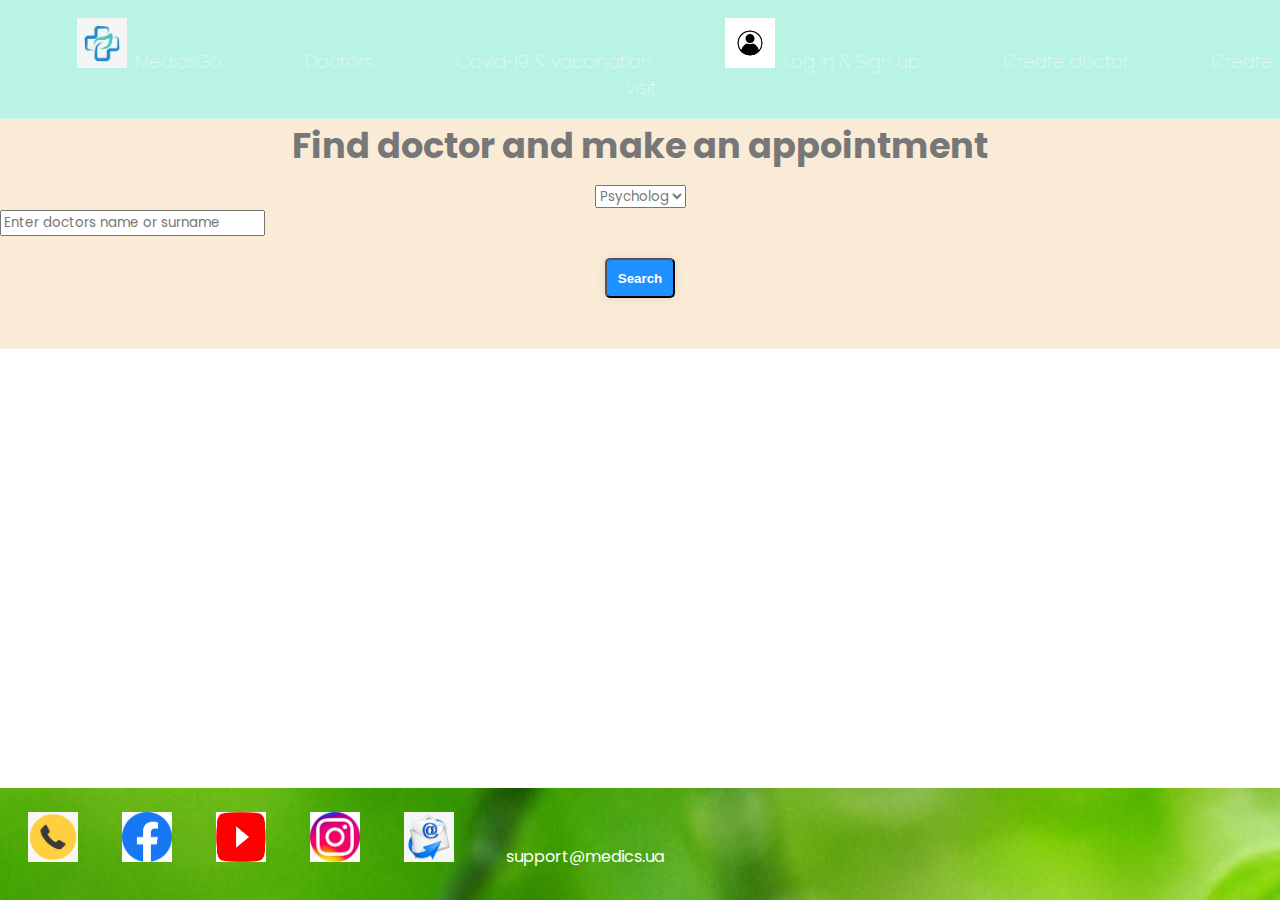
<file: MedicalHTML/index.html>
<!DOCTYPE html>
<html>
    <head>
        <link rel="stylesheet"  href="style.css"/>
        <link rel="stylesheet"  href="NavStyle.css"/>
    </head>
        <body>
            <header class="main-header">
               <nav class="nav main-nav">
                    <ul>          
                        <li><img class = "img-logo" src = "images/logo.jpg" width = "50" height = "50" ><a href="index.html">MedicsGo</a></li>                        
                        <li><a href="doctors.html">Doctors</a></li>
                        <li><a href="https://www.medicover.pl/en/coronavirus/vaccination/">Covid-19 & vaccination</a></li>                       
                        <li><img  class ="img-login" src="images/login.jpg" width="50" height="50"  ><a href ="LoginForm.html">Log in & Sign up</a></li>
                        <li><a href="CreateDoctor.html">Create doctor</a></li>
                        <li><a href="CreateVisit.html">Create visit</a></li>
                                         
                    </ul>
                </nav>              
            </header>
            
            <nav class = "main-middle">
                
                    <h1>Find doctor and make an appointment</h1>
                <select name = "specialty" id ="specialty">
                    <option value ="psycholog">Psycholog</option>
                    <option value ="chirurg">Chirurg</option>
                </select>
                <div class="top-nav">
                    <input type="text" placeholder="Enter doctors name or surname">
                  </div>
                  <button class="button">Search</button>
                  
                   
            </nav>
        
            <footer class="main-footer">
            <nav class="footer contact-main">
                <ul>
                    <li><img src="images/phone.png" width="50" height="50"></li>
                    <li><img src="images/fb.png" width="50" height="50"></li>
                    <li><img src="images/youtube.png" width="50" height="50"></li>
                    <li><img src="images/instagram.jpg" width="50" height="50"></li>
                    <li><img src ="images/email.jpg" width="50" height="50"></li>
                    <li><a href="https://mail.google.com">support@medics.ua</a></li>
                </ul>
            </nav>
            
            
        </footer>

</body>
</html>
</file>
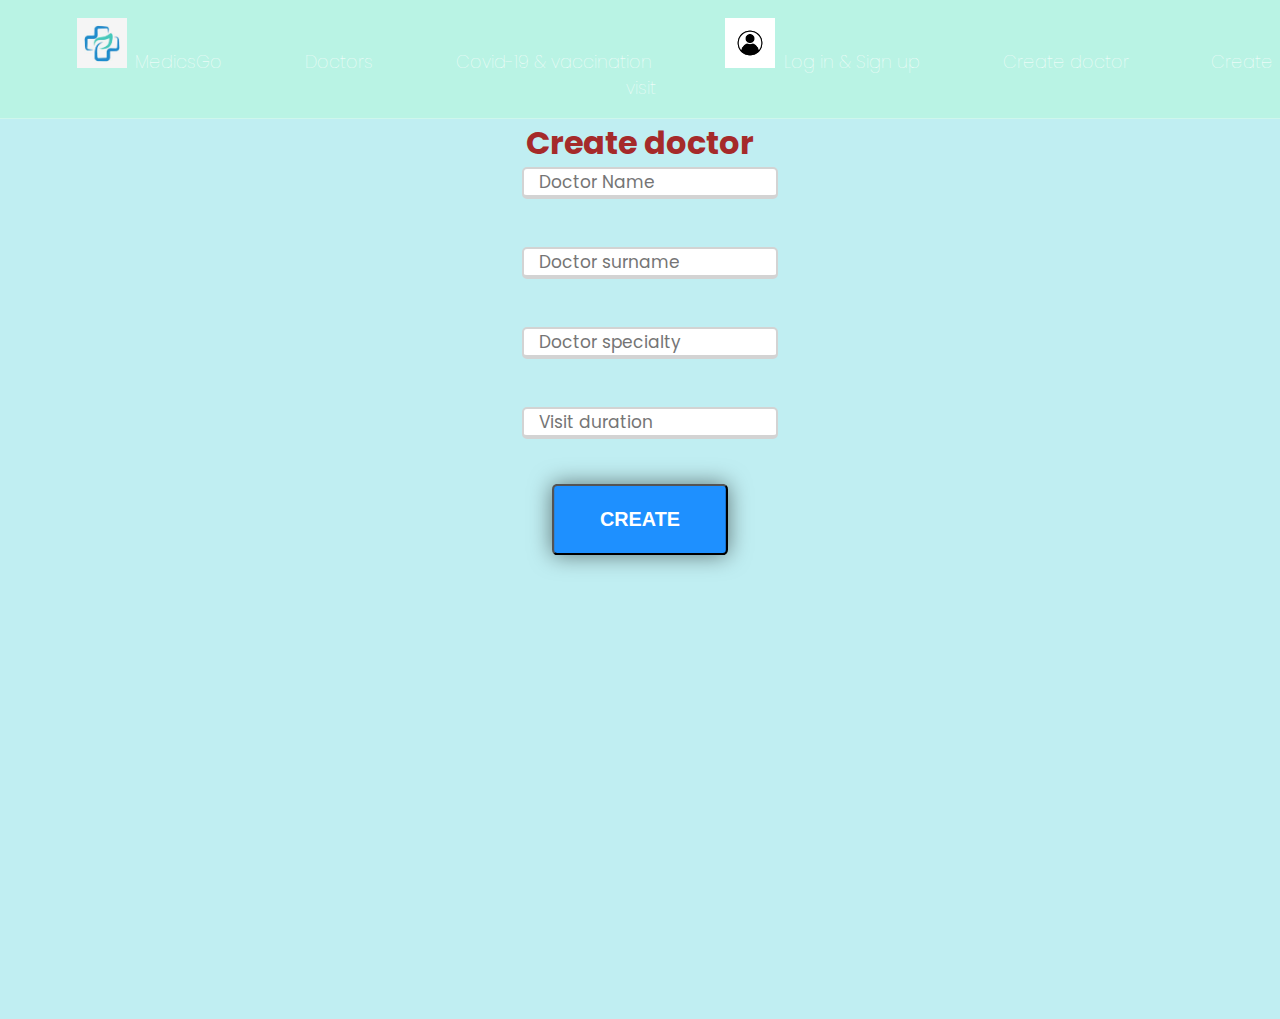
<file: MedicalHTML/CreateDoctor.html>
<!DOCTYPE html>
<html>
   
<head>
    <link rel="stylesheet"  href="doctorCStyle.css"/>
    <link rel="stylesheet" href="NavStyle.css" /> 
</head>
        <body>
            <header class="main-header">
                <nav class="nav main-nav">
                    <ul>          
                        <li><img class = "img-logo" src = "images/logo.jpg" width = "50" height = "50" ><a href="index.html">MedicsGo</a></li>                        
                        <li><a href="doctors.html">Doctors</a></li>
                        <li><a href="https://www.medicover.pl/en/coronavirus/vaccination/">Covid-19 & vaccination</a></li>                       
                        <li><img  class ="img-login" src="images/login.jpg" width="50" height="50"  ><a href ="LoginForm.html">Log in & Sign up</a></li>
                        <li><a href="CreateDoctor.html">Create doctor</a></li>
                        <li><a href="CreateVisit.html">Create visit</a></li>                   
                    </ul>
                </nav>
            </header>

            <div class="main-create">
                <h1>Create doctor</h1>
                <form action="#" class="doctorInfo">
                    <div class="field">
                        <input type="text" placeholder="Doctor Name" required>
                    </div>
                    <div class="field">
                        <input type="text" placeholder="Doctor surname" required>
                    </div>
                    <div class="field">
                        <input type="text" placeholder="Doctor specialty" required>
                    </div>
                    <div class="field">
                        <input type="number" min="15" max="60" placeholder="Visit duration" required>
                    </div>
                    <button class="button_create">Create</button>
                </form>
                
            </div>
        </body>
</html>
</file>
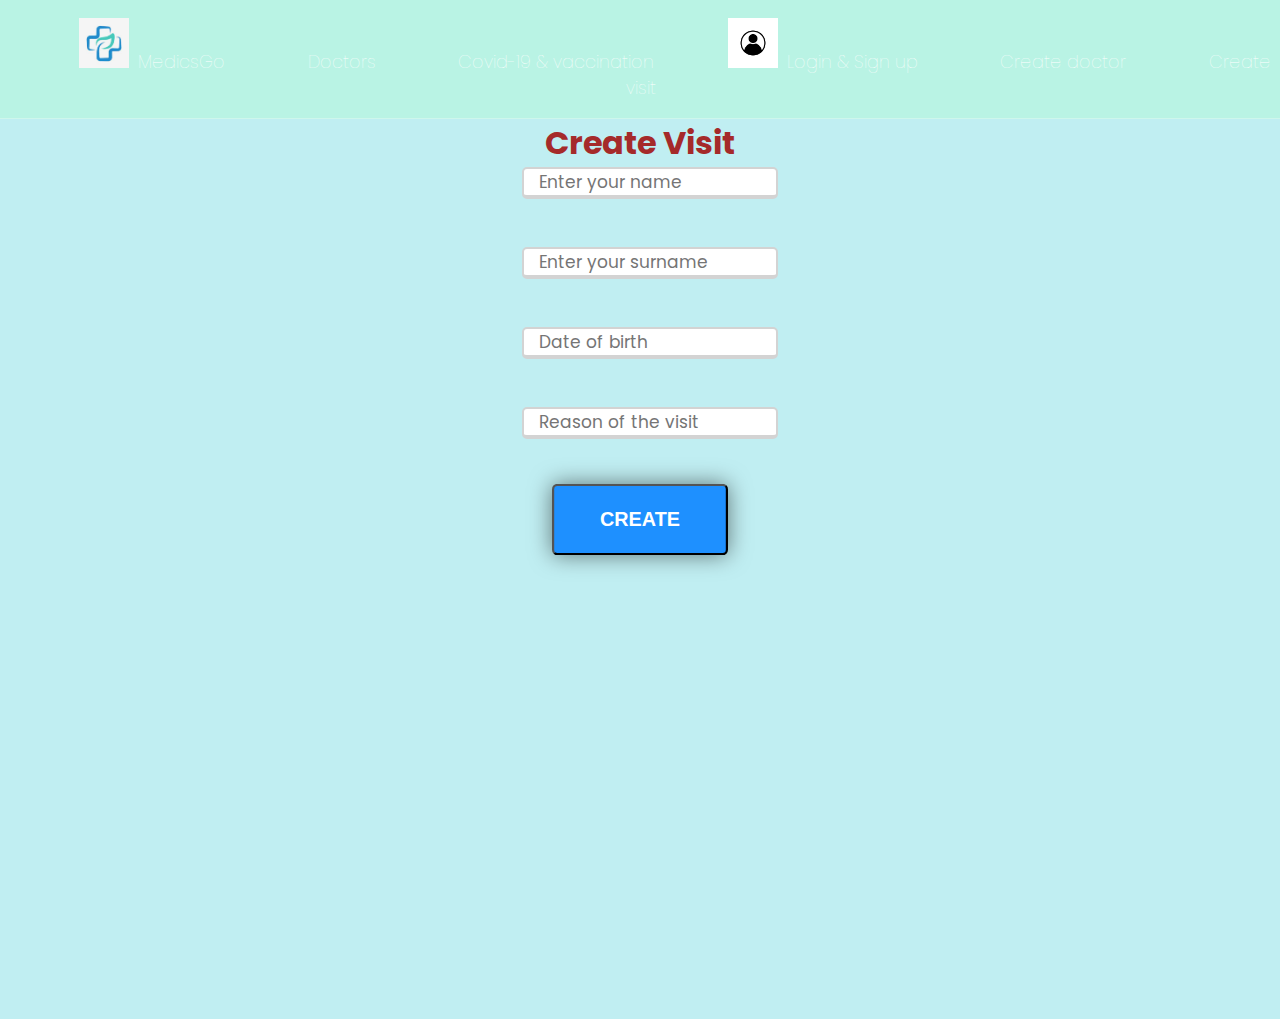
<file: MedicalHTML/CreateVisit.html>
<!DOCTYPE html>
<html>

<head>
    <link rel="stylesheet" href="VisitStyle.css" />
    <link rel="stylesheet" href="NavStyle.css" /> 
</head>
<body>
    <header class="main-header">
        <nav class="nav main-nav">
            <ul>
                <li><img class="img-logo" src="images/logo.jpg" width="50" height="50"><a href="index.html">MedicsGo</a>
                </li>
                <li><a href="doctors.html">Doctors</a></li>
                <li><a href="https://www.medicover.pl/en/coronavirus/vaccination/">Covid-19 & vaccination</a></li>
                <li><img class="img-login" src="images/login.jpg" width="50" height="50"><a href="LoginForm.html">Login & Sign up</a></li>
                <li><a href="CreateDoctor.html">Create doctor</a></li>
                <li><a href="CreateVisit.html">Create visit</a></li>
            </ul>
        </nav>
    </header>

    

    <div class="main-create">
        <h1>Create Visit</h1>
        <form action="#" class="visitInfo">
            <div class="field">
                <input type="text" placeholder="Enter your name" required>
            </div>
            <div class="field">
                <input type="text" placeholder="Enter your surname" required>
            </div>
            <div class="field">
                <input type="text" placeholder="Date of birth" required>
            </div>
            <div class="field">
                <input type="text" placeholder="Reason of the visit" required>
            </div>
            
            <button class="button_create">Create</button>
        </form>
        
    </div>

    

</body>

</html>
</file>
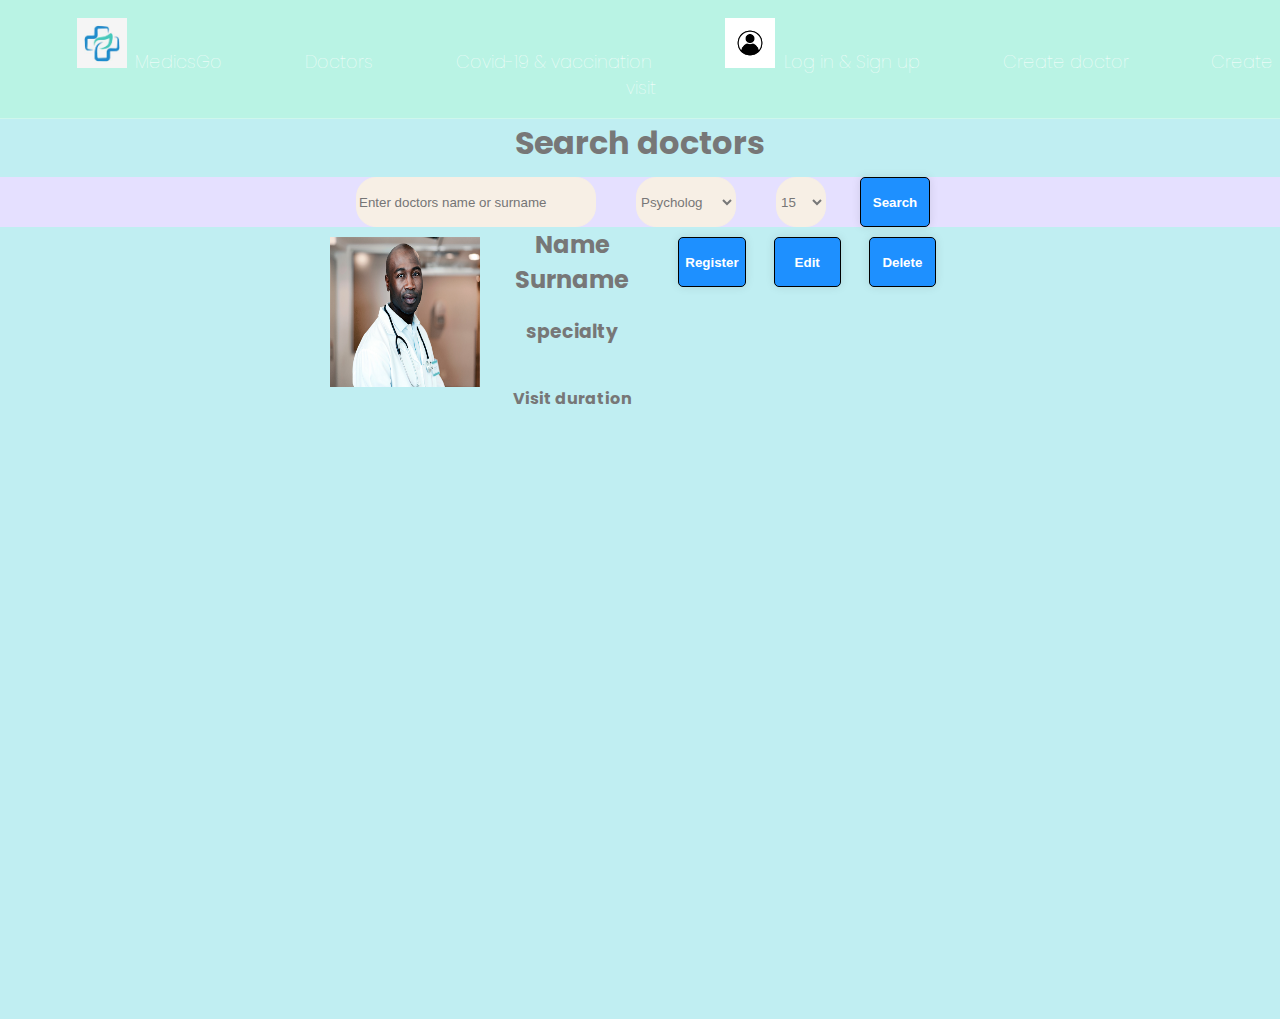
<file: MedicalHTML/doctors.html>
<!DOCTYPE html>
<html>

<head>
    <link rel="stylesheet" href="doctorsSearch.css" />
    <link rel="stylesheet" href="NavStyle.css" />
</head>

<body>
    <header class="main-header">
        <nav class="nav main-nav">
            <ul>
                <li><img class="img-logo" src="images/logo.jpg" width="50" height="50"><a href="index.html">MedicsGo</a>
                </li>
                <li><a href="doctors.html">Doctors</a></li>
                <li><a href="https://www.medicover.pl/en/coronavirus/vaccination/">Covid-19 & vaccination</a></li>
                <li><img class="img-login" src="images/login.jpg" width="50" height="50"><a href="LoginForm.html">Log in
                        & Sign up</a></li>
                <li><a href="CreateDoctor.html">Create doctor</a></li>
                <li><a href="CreateVisit.html">Create visit</a></li>
            </ul>
        </nav>
    </header>
    <div class="main-content">
        <h1>Search doctors</h1>
        <div class="filters">
            <input type="text" placeholder="Enter doctors name or surname">
            <div class="specialty-input">
                <select name="specialty" id="specialty">
                    <option value="psycholog">Psycholog</option>
                    <option value="chirurg">Chirurg</option>
                </select>
            </div>

            <select name="duration" id="duration">
                <option value="15">15</option>
                <option value="30">30</option>
                <option value="45">45</option>
                <option value="60">60</option>
            </select>

            <button class="button">Search</button>

        </div>
        <div class="doctors-main">
            <div class="doctor-profile">
                <img class="doctor-img" src="images/docotorB.jpg" width="150" height="150">
                <div class="doctor-info">
                    <h2 class="doctor-name">Name Surname</h2>
                    <h3 class="doctor-specialty">specialty</h3>
                    <h4 class="doctor-visit-duration">Visit duration</h4>
                </div>

                <button class="button" onclick="window.location.href='CreateVisit.html'">Register</button>
                <button class="button">Edit</button>
                <button class="button">Delete</button>

            </div>


        </div>

        </div>
</body>

</html>
</file>
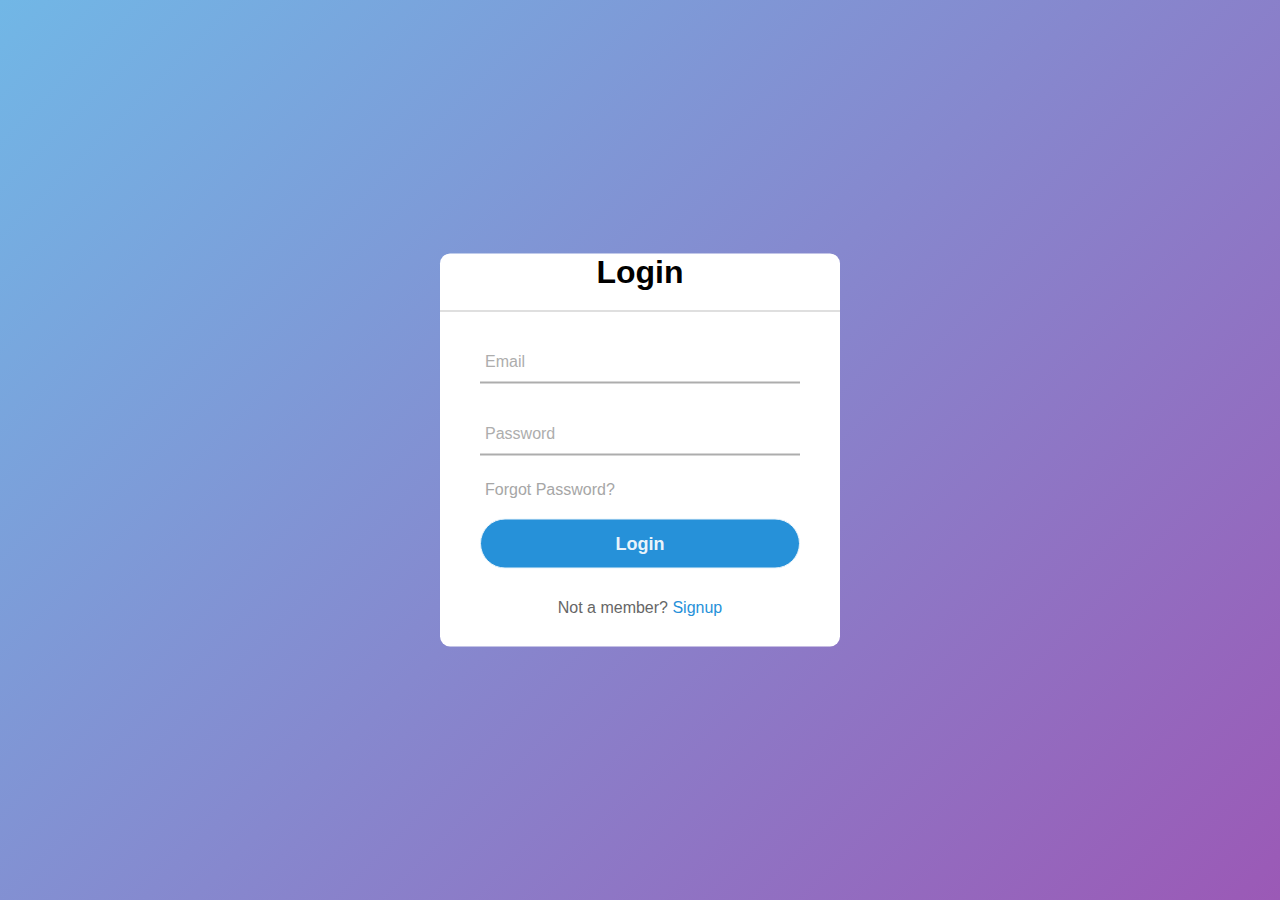
<file: MedicalHTML/LoginForm.html>
<!DOCTYPE html>

<html lang="en" dir="ltr">
    <head>
        <meta charset="utf-8">
        <title>Animated Login Form</title>
        <link rel="stylesheet" href="LoginStyle.css">
    </head>
    <body>
        <div class="center">
            <h1>Login</h1>
            <form method="post">
                <div class="txt_field">
                    <input type="text" required>
                    <label>Email</label>
                </div>
                <div class="txt_field">
                    <input type="password" required>
                    <label>Password</label>
                </div>
                <div class="pass">Forgot Password?</div>
                <input type="submit" value="Login">
                <div class="signup_link">
                    Not a member? <a href="SignupForm.html">Signup</a>
                </div>
            </form>
        </div>
    </body>

</html>
</file>
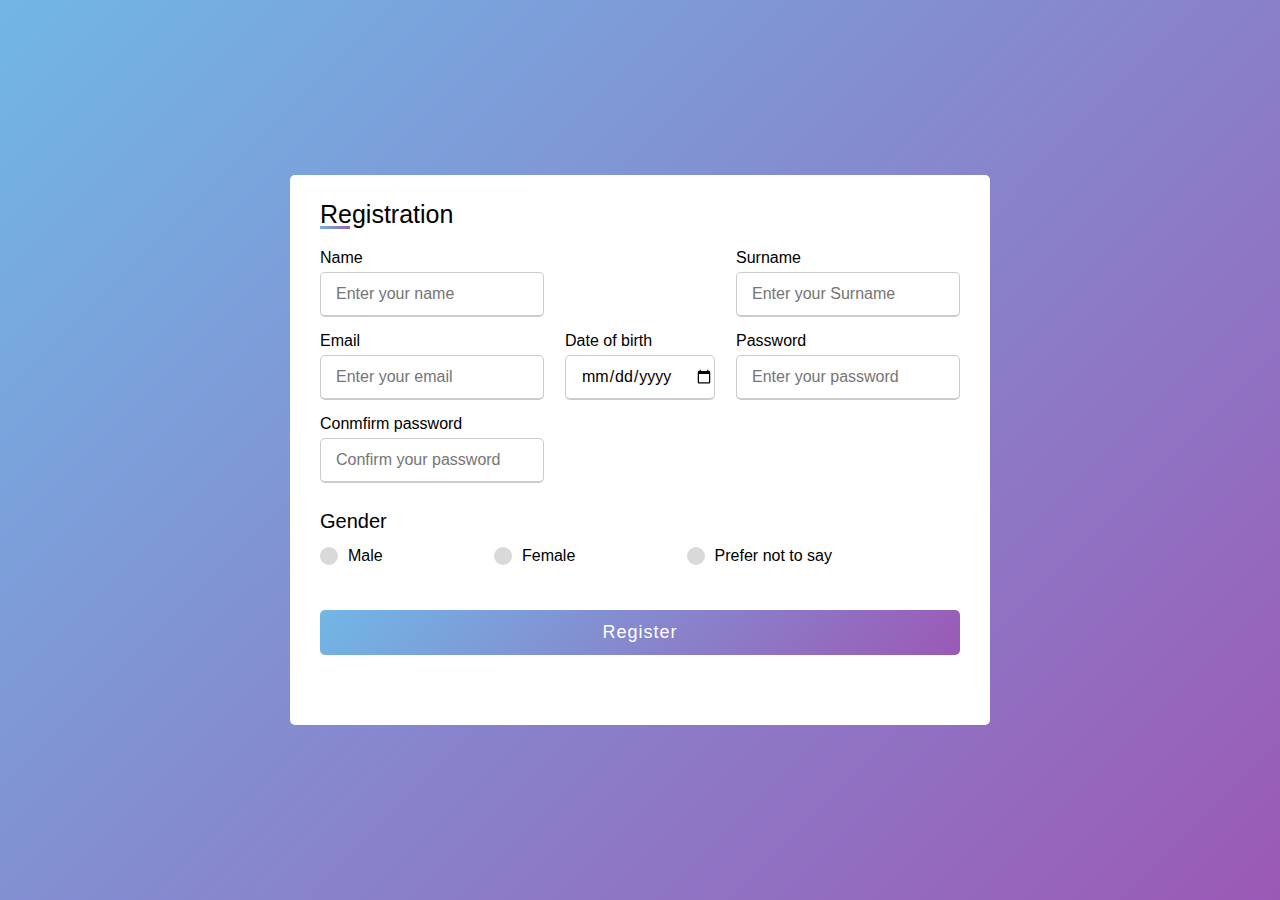
<file: MedicalHTML/SignupForm.html>
<!DOCTYPE html>

<html lang="en" dir="ltr">
    <head>
        <meta charset="UTF-8">
        <title> Resonsive Registration Form </title>
        <link rel="stylesheet" href="SignupStyle.css">
        <meta name="viewport"  content="width=device-wigth, initial-scale=1.0">
    </head>
    <body>
        <div class="container">
            <div class="title">Registration</div>
            <form action="#">
                <div class="user-details">
                    <div class="input-box">
                        <span class="details">Name</span>
                        <input type="text" placeholder="Enter your name" required>
                    </div>
                    <div class="input-box">
                        <span class="details">Surname</span>
                        <input type="text" placeholder="Enter your Surname" required>
                    </div>
                    <div class="input-box">
                        <span class="details">Email</span>
                        <input type="text" placeholder="Enter your email" required>
                    </div>
                    <div class="input-box">
                        <span class="details">Date of birth</span>
                        <input type="date" placeholder="Enter your date of birth" required>
                    </div>
                    <div class="input-box">
                        <span class="details">Password</span>
                        <input type="text" placeholder="Enter your password" required>
                    </div>
                    <div class="input-box">
                        <span class="details">Conmfirm password</span>
                        <input type="text" placeholder="Confirm your password" required>
                    </div>
                </div>
                <div class="gender-details">
                    <input type="radio" name="gender" id="dot-1">
                    <input type="radio" name="gender" id="dot-2">
                    <input type="radio" name="gender" id="dot-3">
                    <span class="gender-title">Gender</span>
                    <div class="category">
                        <label for="dot-1">
                            <span class="dot one"></span>
                            <span class="gender">Male</span>
                        </label>
                        <label for="dot-2">
                            <span class="dot two"></span>
                            <span class="gender">Female</span>
                        </label>
                        <label for="dot-3">
                            <span class="dot three"></span>
                            <span class="gender">Prefer not to say</span>
                        </label>
                    </div>
                </div>
                <div class="button">
                    <input type="submit" value="Register">
                </div>
            </form>

        </div>
    </body>
</html>
</file>
<file: MedicalHTML/style.css>
h1 {
    margin: 0;
    margin-bottom: 10px;
}


.footer li {
    margin: 20px;
    display: inline;
}

.footer a {
    align-items: center;
    padding: .5em;
    color: white;
    text-decoration: none;
}


.main-middle {
    background-color: antiquewhite;
    background-blend-mode: multiply;
    background-size: auto;
    padding-bottom: 50px;

}

.main-middle {
    text-align: center;
    font-size: 1.1em;
    font-weight: lighter;
    border-bottom: 1px solid rgba(255, 255, 255, .3);
}

.img-logo {
    align-items: center;

}

.top-nav {
    justify-content: center;
}


.main-footer {
    background-image: url("images/footer.jpg");
    position: absolute;
    bottom: 0;
    width: 100%;

}

.contact-main {
    clear: both;
    display: inline-block;
    overflow: hidden;
    white-space: nowrap;
}

.contact-main ul {
    align-items: center;
    padding: .5em;
    color: white;
    text-decoration: none;

}

.button {
    width: 70px;
    height: 40px;
    border-radius: 5px;
    cursor: pointer;
    box-shadow: 0 0 10px rgba(0, 0, 0, 0.1);
    font-family: "Roboto", sans-serif;
    color: #fff;
    background: #1e90ff;
    font-weight: bold;
}

.top-nav {
    width: 30px;
    height: 50px;
}
</file>
<file: MedicalHTML/NavStyle.css>
@import url('https://fonts.googleapis.com/css2?family=Poppins:ital,wght@0,100;0,200;0,300;0,400;0,500;0,600;0,700;0,800;0,900;1,100;1,200;1,400;1,500;1,600;1,700;1,800;1,900&family=Sofia+Sans:ital,wght@1,200&display=swap');

*{
    box-sizing: border-box;
    font-family: Poppins;
    color: #777;
}


body{
    padding: 0;
    margin: 0;
    
}


.main-header{
    background-color: #B9F3E4;
    margin: 0;
    
    
}

.nav-ul{
    margin: 0;
}

.nav li{
    display: inline;
}
.nav a {
    align-items: center;
    padding: .5em;
    color: white;
    text-decoration: none;
}

.main-nav{
    justify-content: center;
    display: flex;
    flex-direction: row;
    text-align: center;
    font-size: 1.1em;
    font-weight: lighter;
    border-bottom: 1px solid rgba(255, 255, 255, .3);

}

.main-nav li{
    margin-inline: 30px;

}

.nav a:hover{
    background-color: rgba(255, 255, 255, .3);

}
</file>
<file: MedicalHTML/doctorCStyle.css>
.main-create h1{
    margin: 0;
    color: brown;
    
}


.main-create{
    text-align: center;
    background-color: #C0EEF2;
    height: 100vh;
}

.main-create form .field input {
    height: 40%;
    width: 20%;
    outline: none;
    padding-left: 15px;
    font-size: 17px;
    border-radius: 5px;
    border: 2px solid lightgrey;
    border-bottom-width: 4px;
    transition: all 0.4s ease;
}

.main-create form .field{
    height: 80px;
    width: 100%;
    margin-inline-start: 10px;
}

.button_create{
    font-family: "Roboto", sans-serif;
    font-size: 18px;
    font-weight: bold;
    background: #1e90ff;
    width:  160px;
    padding: 20px;
    text-align: center;
    text-decoration: none;
    text-transform: uppercase;
    color: #fff;
    border-radius: 5px;
    cursor: pointer;
    box-shadow: 0 0 10px rgba(0, 0, 0, 0.1);
    -webkit-transform-property: box-shadow, transform;
    transition-property: box-shadow, transform;

}

.button_create, .button_create:focus, .button_create:active{
    box-shadow: 0 0 20px rgba(0, 0, 0, 0.5);
    -webkit-transform: scale(1.1);
    transform: scale(1.1);
}
</file>
<file: MedicalHTML/VisitStyle.css>
.main-create h1{
    margin: 0;
    color: brown;
    
    
}


.main-create{
    text-align: center;
    background-color: #C0EEF2;
    height: 100vh;
}

.main-create form .field input {
    height: 40%;
    width: 20%;
    outline: none;
    padding-left: 15px;
    font-size: 17px;
    border-radius: 5px;
    border: 2px solid lightgrey;
    border-bottom-width: 4px;
    transition: all 0.4s ease;
    
}

.main-create form .field{
    height: 80px;
    width: 100%;
    margin-inline-start: 10px;
     
}

.button_create{
    font-family: "Roboto", sans-serif;
    font-size: 18px;
    font-weight: bold;
    background: #1e90ff;
    width:  160px;
    padding: 20px;
    text-align: center;
    text-decoration: none;
    text-transform: uppercase;
    color: #fff;
    border-radius: 5px;
    cursor: pointer;
    box-shadow: 0 0 10px rgba(0, 0, 0, 0.1);
    -webkit-transform-property: box-shadow, transform;
    transition-property: box-shadow, transform;

}

.button_create, .button_create:focus, .button_create:active{
    box-shadow: 0 0 20px rgba(0, 0, 0, 0.5);
    -webkit-transform: scale(1.1);
    transform: scale(1.1);
}
</file>
<file: MedicalHTML/doctorsSearch.css>
body{
    padding: 0;
    margin: 0;
}

.doctors-main {
    margin: 0;  
}


.doctor-info{
    display: block;

}

h1{
    margin:0;
    margin-bottom: 10px;
}

.doctor-profile{
    display: flex;
    justify-content: space-between;
}

.doctor-name{
    margin-top: -10px;
}

.doctor-specialty{
    margin-top: 5px;
    
}

.doctor-visit-duration{
    margin-top: 40px;
}


.button {
    width: 70px;
    height: 50px;
    border-radius: 5px;
    border: 1px solid black;
    cursor: pointer;
    box-shadow: 0 0 10px rgba(0, 0, 0, 0.1);
    font-family: "Roboto", sans-serif;
    color: #fff;
    background: #1e90ff;
    font-weight: bold;
    margin-inline: 14px;
    
}

.filters{
    display: flex;
    justify-content: center;
    background-color: #E5E0FF;
 
    
}

input, select{
    height: 50px;
    width: 100px;
    border: 1px solid #F7EFE5;
    margin-inline: 20px;
    font-family: "Roboto", sans-serif;
    background: #F7EFE5;
    border-radius: 20px;
}

.filters input{
    width: 240px;


}

#duration{
    width: 50px;
}

.main-content {
    text-align: center;
    background-color: #C0EEF2;
    height: 100vh;
    
}


.doctors-main {
    margin: auto;
    width: 50%;
    padding: 10px
}
</file>
<file: MedicalHTML/LoginStyle.css>
@import url('https://fonts.googleapis.com/css2?family=Poppins:ital,wght@0,100;0,200;0,300;0,400;0,500;0,600;0,700;0,800;0,900;1,100;1,200;1,400;1,500;1,600;1,700;1,800;1,900&family=Sofia+Sans:ital,wght@1,200&display=swap');

* {
    margin: 0;
    padding: 0;
    box-sizing: border-box;
    font-family: 'Popins', sans-serif;
}

body {
    display: flex;
    height: 100vh;
    justify-content: center;
    align-items: center;
    background: linear-gradient(135deg, #71b7e6, #9b59b6);
}


.center{
    position: absolute;
    top: 50%;
    left:  50%;
    transform: translate(-50%, -50%);
    width: 400px;
    background: white;
    border-radius:  10px;   
}

.center h1{
    text-align: center;
    padding: 0 0 20px 0;
    border-bottom: 1px solid silver;
}

.center form{
    padding:  0 40px;
    box-sizing: border-box;
}

form .txt_field{
    position: relative;
    border-bottom: 2px solid #adadad;
    margin: 30px 0;
}

.txt_field input{
    width: 100%;
    padding: 0 5px;
    height: 40px;
    font-size:  16px;
    border: none;
    background: none;
    outline: none;
}

.txt_field label{
    position: absolute;
    top: 50%;
    left: 5px;
    color: #adadad;
    transform: translateY(-50%);
    font-size: 16px;
    pointer-events: none;
    transition:  .5s;
}

.txt_field span::before{
    content: '';
    position: absolute;
    top: 40px;
    left: 0;
    width: 100%;
    height: 2px;
    background: #2691d9;
}

.txt_field input:focus ~ label,
.txt_field input:valid ~ label{
    top: -5px;
    color: #2691d9;

}

.txt_field input:focus ~ span::before,
.txt_field input:valid ~ span::before{
    width: 100%;
}

.pass{
    margin: -5px 0 20px 5px;
    color: #a6a6a6;
    cursor: pointer;
}

.pass:hover{
    text-decoration: underline;
}

input[type="submit"]{
    width: 100%;
    height: 50px;
    border: 1px solid;
    background: #2691d9;
    border-radius: 25px;
    font-size: 18px;
    color: #e9f4fb;
    font-weight: 700;
    cursor: pointer;
    outline: none;
}

input[type="submit"]:hover{
    border-color: #2691d9;
    transition: .5s;
}

.signup_link{
    margin: 30px 0;
    text-align: center;
    font-size: 16px;
    color: #666666;  
}

.signup_link a{
    color: #2691d9;
    text-decoration: none;
}

.signup_link a:hover{
    text-decoration: underline;
}
</file>
<file: MedicalHTML/SignupStyle.css>
@import url('https://fonts.googleapis.com/css2?family=Poppins:ital,wght@0,100;0,200;0,300;0,400;0,500;0,600;0,700;0,800;0,900;1,100;1,200;1,400;1,500;1,600;1,700;1,800;1,900&family=Sofia+Sans:ital,wght@1,200&display=swap');

* {
    margin: 0;
    padding: 0;
    box-sizing: border-box;
    font-family: 'Popins', sans-serif;
}

body {
    display: flex;
    height: 100vh;
    justify-content: center;
    align-items: center;
    background: linear-gradient(135deg, #71b7e6, #9b59b6);
}


.container {
    max-width: 700px;
    width: 100%;
    background: #fff;
    padding: 25px 30px;
    border-radius: 5px;
}

.container .title {
    font-size: 25px;
    font-weight: 500;
    position: relative;
}

.container .title::before{
    content: '';
    position: absolute;
    left: 0;
    bottom: 0;
    height: 3px;
    width: 30px;
    background: linear-gradient(135deg, #71b7e6, #9b59b6);
}

.container form .user-details{
    display: flex;
    flex-wrap: wrap;
    justify-content: space-between;
    margin: 20px 0 12px 0;

}

form .user-details .input-box{
    margin-bottom: 15px;
    width: calc(100% / 2 -20px);
}

.user-details .input-box .details{
    display: block;
    font-weight: 500;
    margin-bottom: 5px;
}

.user-details .input-box input{
    height: 45px;
    width: 100%;
    outline: none;
    border-radius: 5px;
    border: 1px solid #ccc;
    padding-left: 15px;
    font-size: 16px;
    border-bottom-width: 2px;
    transition: all 0.3s ease;
}

.user-details .input-box input:focus,
.user-details .input-box input:valid{
    border-color:  #9b59b6;

}

form .gender-details .gender-title{
    font-size: 20px;
    font-weight: 500;
}

form .gender-details .category{
    display: flex;
    width: 80%;
    margin: 14px 0;
    justify-content: space-between;
}

.gender-details .category label{
    display: flex;
    align-items: center;
}

.gender-details .category .dot{
    height: 18px;
    width: 18px;
    background: #d9d9d9;
    border-radius: 50%;
    margin-right: 10px;
    border: 5px solid transparent;
    transition: all 0.3s ease;

}

 #dot-1:checked ~ .category label .one,
 #dot-2:checked ~ .category label .two,
 #dot-3:checked ~ .category label .three{
    border-color: #d9d9d9;
    background: #9b59b6;
}

form input[type="radio"]{
    display: none;
}

form .button{
    height: 45px;
    margin: 45px 0;
}

form .button input{
    height: 100%;
    width: 100%;
    outline: none;
    color: #fff;
    border: none;
    font-size: 18px;
    border-radius: 5px;
    letter-spacing: 1px;
    background: linear-gradient(135deg, #71b7e6, #9b59b6);
}

form .button input:hover{
    background: linear-gradient(-135deg, #71b7e6, #9b59b6);

}

    @media (max-width: 584px){
        .container{
        max-width: 100%;
    }

    form .user-details .input-box{
        margin-bottom: 15px;
        width: 100%;
    }

    form .gender-details .category{
        width: 100%;
    }

    .container form .user-details{
        max-height: 300px;
        overflow-y: scroll;
    }

    .user-details::-webkit-scrollbar{
        width: 0;
    }
}
</file>
